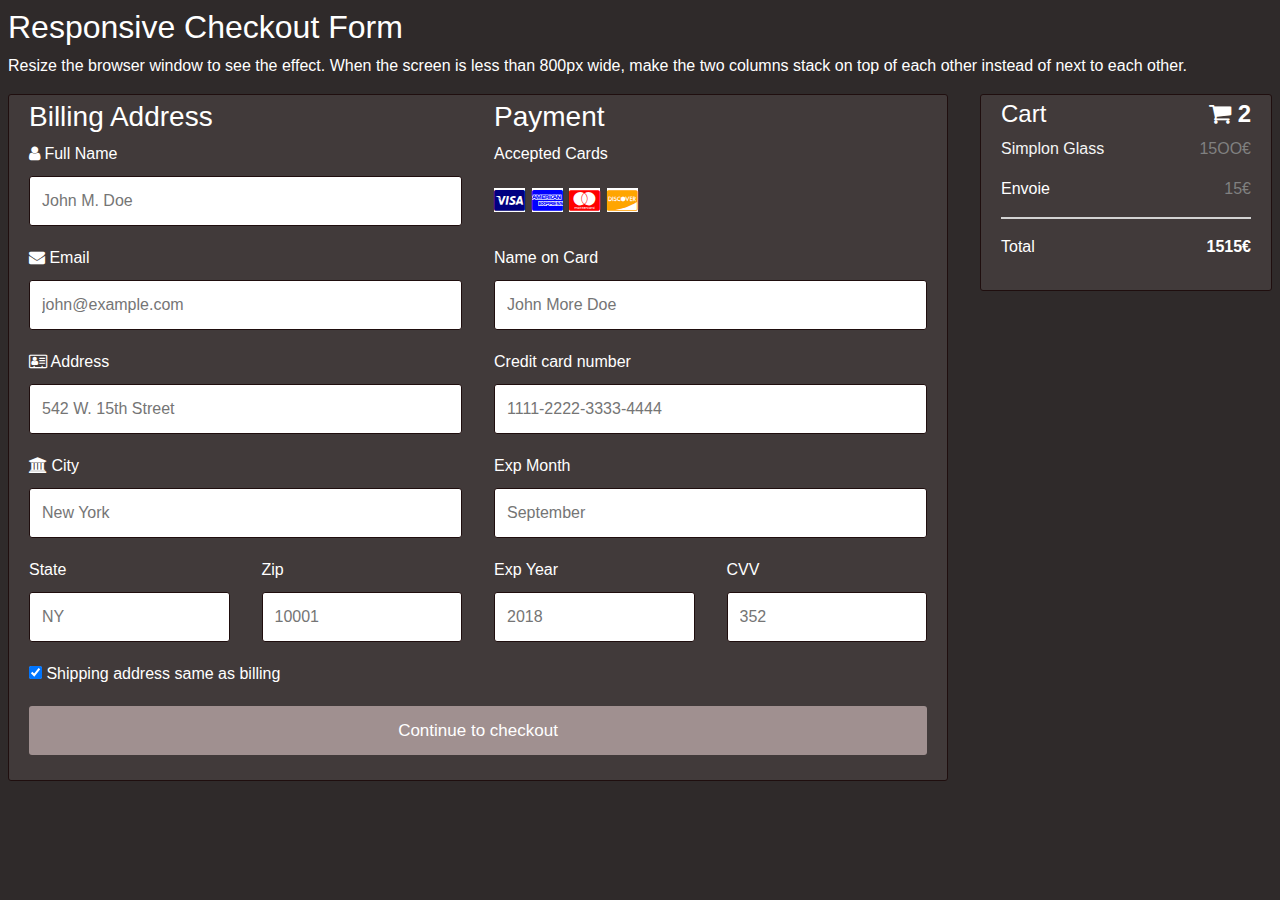
<file: checkout.html>
<!DOCTYPE html>
<html>
<head>
    <meta charset="UTF-8">
    <title>Paiment</title>
    <meta name="viewport" content="width=device-width, initial-scale=1">
    <link rel="stylesheet" href="https://cdnjs.cloudflare.com/ajax/libs/font-awesome/4.7.0/css/font-awesome.min.css">
    <link rel="stylesheet" href="https://stackpath.bootstrapcdn.com/bootstrap/4.3.1/css/bootstrap.min.css" integrity="sha384-ggOyR0iXCbMQv3Xipma34MD+dH/1fQ784/j6cY/iJTQUOhcWr7x9JvoRxT2MZw1T" crossorigin="anonymous">
    <link rel="stylesheet" href="stylesheet.css">
</head>
<body>
    <div>
        <h2>Responsive Checkout Form</h2>
        <p>Resize the browser window to see the effect. When the screen is less than 800px wide, make the two columns stack on top of each other instead of next to each other.</p>
        <div class="row">
        <div class="col-75">
            <div class="container">
                <form action="/action_page.php">
                    <div class="row">
                        <div class="col-50">
                            <h3>Billing Address</h3>
                            <label for="fname"><i class="fa fa-user"></i> Full Name</label>
                            <input type="text" id="fname" name="firstname" placeholder="John M. Doe">
                            <label for="email"><i class="fa fa-envelope"></i> Email</label>
                            <input type="text" id="email" name="email" placeholder="john@example.com">
                            <label for="adr"><i class="fa fa-address-card-o"></i> Address</label>
                            <input type="text" id="adr" name="address" placeholder="542 W. 15th Street">
                            <label for="city"><i class="fa fa-institution"></i> City</label>
                            <input type="text" id="city" name="city" placeholder="New York">

                            <div class="row">
                                <div class="col-50">
                                    <label for="state">State</label>
                                    <input type="text" id="state" name="state" placeholder="NY">
                                </div>
                                <div class="col-50">
                                    <label for="zip">Zip</label>
                                    <input type="text" id="zip" name="zip" placeholder="10001">
                                </div>
                            </div>
                        </div>
                        <div class="col-50">
                            <h3>Payment</h3>
                            <label for="fname">Accepted Cards</label>
                            <div class="icon-container">
                                <i class="fa fa-cc-visa" style="color:navy; background-color: white;"></i>
                                <i class="fa fa-cc-amex" style="color:blue; background-color: white"></i>
                                <i class="fa fa-cc-mastercard" style="color:red; background-color: white"></i>
                                <i class="fa fa-cc-discover" style="color:orange; background-color: white"></i>
                            </div>
                            <label for="cname">Name on Card</label>
                            <input type="text" id="cname" name="cardname" placeholder="John More Doe">
                            <label for="ccnum">Credit card number</label>
                            <input type="text" id="ccnum" name="cardnumber" placeholder="1111-2222-3333-4444">
                            <label for="expmonth">Exp Month</label>
                            <input type="text" id="expmonth" name="expmonth" placeholder="September">
                            <div class="row">
                                <div class="col-50">
                                    <label for="expyear">Exp Year</label>
                                    <input type="text" id="expyear" name="expyear" placeholder="2018">
                                </div>
                                <div class="col-50">
                                    <label for="cvv">CVV</label>
                                    <input type="text" id="cvv" name="cvv" placeholder="352">
                                </div>
                            </div>
                        </div>
                    </div>
                    <label>
                    <input type="checkbox" checked="checked" name="sameadr"> Shipping address same as billing
                    </label>
                    <input type="button" value="Continue to checkout" class="btn" class="btn btn-primary" data-toggle="modal" data-target="#exampleModal">
                </form>
                <div class="modal fade" id="exampleModal" tabindex="-1" role="dialog" aria-labelledby="exampleModalLabel" aria-hidden="true">
                    <div class="modal-dialog modal-dialog-centered">
                      <div class="modal-content">
                        <div class="modal-header">
                          <h3 class="modal-title" id="exampleModalLabel">BRAVO !!!</h3>
                          <button type="button" class="close" data-dismiss="modal" aria-label="Close">
                            <span aria-hidden="true">&times;</span>
                          </button>
                        </div>
                        <div class="modal-body">
                            <h6>Vous avez bien perdu votre temps.</h6>
                            <div class="tenor-gif-embed" data-postid="3470629" data-share-method="host" data-width="100%" data-aspect-ratio="1.5180722891566265"><a href="https://tenor.com/view/confetti-celebration-fabulous-fab-gif-3470629">Surprise GIF</a> from <a href="https://tenor.com/search/confetti-gifs">Confetti GIFs</a></div><script type="text/javascript" async src="https://tenor.com/embed.js"></script>
                        </div>
                        <div class="modal-footer">
                            <div class="my_button">
                                <button type="button" class="btn btn-secondary" data-dismiss="modal">
                                    <span class="text" >Close</span>
                                    <span class="line -right"></span>
                                    <span class="line -top"></span>
                                    <span class="line -left"></span>
                                    <span class="line -bottom"></span>
                                </button>
                            </div>
                            <div class="my_button">
                                <button type="button" class="btn btn-primary">
                                    <span class="text">Save changes</span>
                                    <span class="line -right"></span>
                                    <span class="line -top"></span>
                                    <span class="line -left"></span>
                                    <span class="line -bottom"></span>
                                </button>
                            </div>
                        </div>
                      </div>
                    </div>
                </div>
            </div>
        </div>
        <div class="col-25">
            <div class="container">
                <h4>Cart <span class="price" style="color:white"><i class="fa fa-shopping-cart"></i> <b>2</b></span></h4>
                <p><a href="index.html#caracteristique">Simplon Glass</a> <span class="price">15OO€</span></p>
                <p>Envoie</a> <span class="price">15€</span></p>
                <hr>
                <p>Total <span class="price" style="color:white"><b>1515€</b></span></p>
            </div>
        </div>
    </div>
    <script src="https://code.jquery.com/jquery-3.3.1.slim.min.js" integrity="sha384-q8i/X+965DzO0rT7abK41JStQIAqVgRVzpbzo5smXKp4YfRvH+8abtTE1Pi6jizo" crossorigin="anonymous"></script>
    <script src="https://cdnjs.cloudflare.com/ajax/libs/popper.js/1.14.7/umd/popper.min.js" integrity="sha384-UO2eT0CpHqdSJQ6hJty5KVphtPhzWj9WO1clHTMGa3JDZwrnQq4sF86dIHNDz0W1" crossorigin="anonymous"></script>
    <script src="https://stackpath.bootstrapcdn.com/bootstrap/4.3.1/js/bootstrap.min.js" integrity="sha384-JjSmVgyd0p3pXB1rRibZUAYoIIy6OrQ6VrjIEaFf/nJGzIxFDsf4x0xIM+B07jRM" crossorigin="anonymous"></script>
</body>
</file>
<file: stylesheet.css>
body {
    font-family:  'Gudea', sans-serif;

    padding: 8px;
    background-color: rgb(47, 42, 42);
    color: white;
  }
  
* {
    box-sizing: border-box;
  }
  
.row {
    display: -ms-flexbox; /* IE10 */
    display: flex;
    -ms-flex-wrap: wrap; /* IE10 */
    flex-wrap: wrap;
    margin: 0 -16px;
  }
  
  .col-25 {
    -ms-flex: 25%; /* IE10 */
    flex: 25%;
  }
  
  .col-50 {
    -ms-flex: 50%; /* IE10 */
    flex: 50%;
  }
  
  .col-75 {
    -ms-flex: 75%; /* IE10 */
    flex: 75%;
  }
  
  .col-25,
  .col-50,
  .col-75 {
    padding: 0 16px;
  }
  
  .container {
    background-color: rgba(108, 97, 97,0.3);
    padding: 5px 20px 15px 20px;
    border: 1px solid rgb(31, 14, 14);
    border-radius: 3px;
  }
  
  input[type=text] {
    width: 100%;
    margin-bottom: 20px;
    padding: 12px;
    border: 1px solid rgb(31, 14, 14);
    border-radius: 3px;
  }
  
  label {
    margin-bottom: 10px;
    display: block;
  }
  
  .icon-container {
    margin-bottom: 20px;
    padding: 7px 0;
    font-size: 24px;
  }
  
  .btn {
    background-color: rgb(160, 144, 144);
    color: white;
    padding: 12px;
    margin: 10px 0;
    border: none;
    width: 100%;
    border-radius: 3px;
    cursor: pointer;
    font-size: 17px;
  }
  
  .btn:hover {
    background-color:deepskyblue;
  }
  
  a {
    color: whitesmoke;
  }
  
  hr {
    border: 1px solid lightgrey;
  }
  
  span.price {
    float: right;
    color: grey;
  }
  @media (max-width: 800px) {
    .row {
      flex-direction: column-reverse;
    }
    .col-25 {
      margin-bottom: 20px;
    }
  }
</file>
